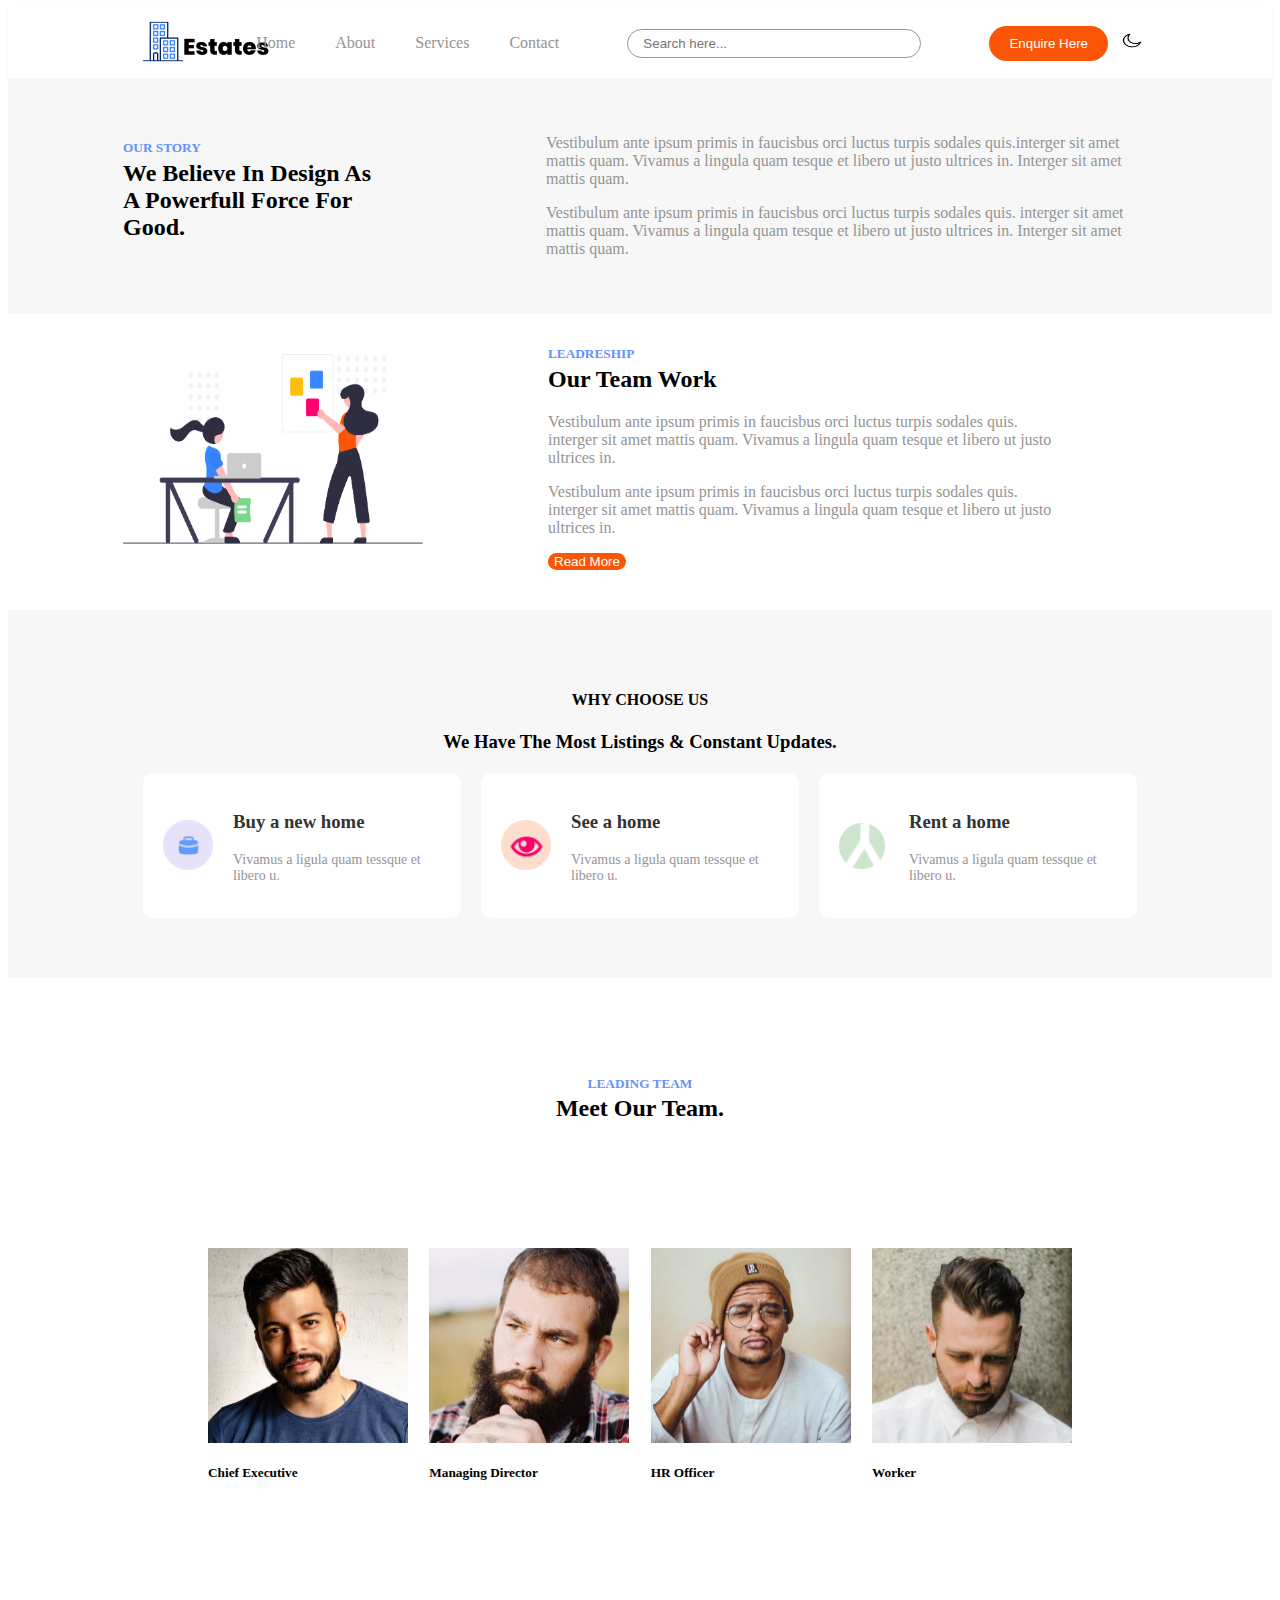
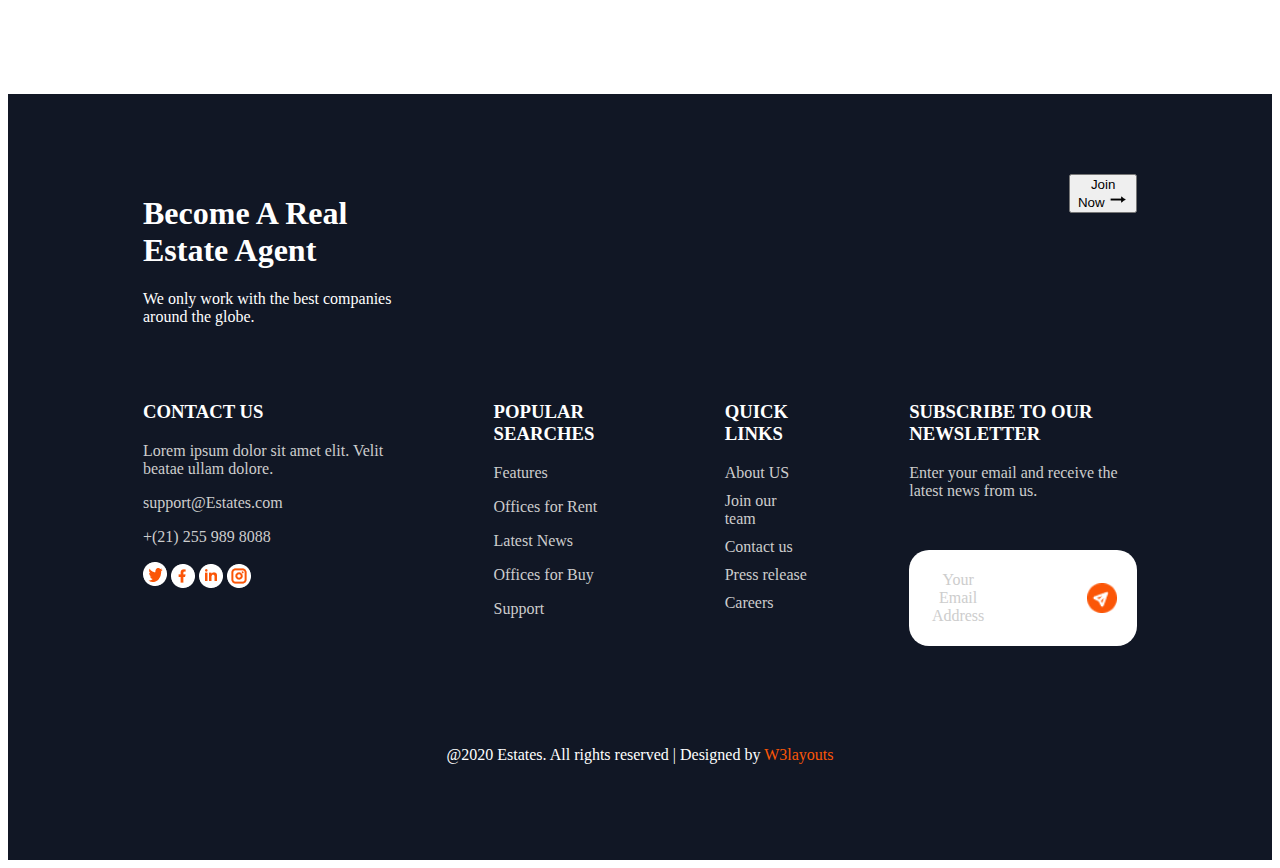
<file: about.html>
<html lang="en">
<head>
    <meta charset="UTF-8">
    <meta name="viewport" content="width=device-width, initial-scale=1.0">
    <title>Document</title>
    <link rel="stylesheet" href="assets/css/about.css">
</head>
<body>

    <!--Partie header-->
    <header>
        <div class="logo">
            <img src="assets/images/logo 3.png" alt="Logo">
        </div>
            
        <nav class="navbar">
            <a href="home.html">Home</a>
            <a href="about.html">About</a>
            <a href="services.html">Services</a>
            <a href="contact.html">Contact</a>
        </nav>

        <div class="search-bar">
            <input type="text" placeholder="Search here...">
        </div>
        <div class="icon">
            <button class="header-button">Enquire Here </button>
            <img src="assets/images/dark mode.png" alt="Icon">
        </div>
</header>
    
    <!--SECTION OUR STORY-->

   <div class="containerS1"> <!-- section avec classe pour apporter les spécifications au titre et texte suivants-->
     <div class="M1">
         <h5>OUR STORY</h5> <!--1er titre -->
         <h2>We Believe In Design As <br> A Powerfull Force For <br> Good.</h2> <!--Second titre-->
     </div>
      
     <div class="M2">
         <p>Vestibulum ante ipsum primis in faucisbus orci luctus turpis sodales quis.interger sit amet <br> 
         mattis quam. Vivamus a lingula quam tesque et libero ut justo ultrices in. Interger sit amet
         <br>mattis quam.</p>   
         <p>Vestibulum ante ipsum primis in faucisbus orci luctus turpis sodales quis. interger sit amet <br> mattis quam. Vivamus a lingula quam tesque et libero ut justo ultrices in. Interger sit amet <br>mattis quam.</p>
     </div> 
   </div>
<!--  SECTION LEADRESHIP-->
<div class="containerS2">
    <div>
        <img src="assets/images/4.png" alt="équipe" width="300px" height="190px">
    </div>
    
    <div class="M5">
         <h5 class="M3">LEADRESHIP</h5>
         <h2> Our Team Work</h2> 
           <div class="M4" >
              <p>Vestibulum ante ipsum primis in faucisbus orci luctus turpis sodales quis.<br> interger sit amet  
                mattis quam. Vivamus a lingula quam tesque et libero ut justo <br> ultrices in.</p>
              <p>Vestibulum ante ipsum primis in faucisbus orci luctus turpis sodales quis.<br> interger sit amet  
                mattis quam. Vivamus a lingula quam tesque et libero ut justo <br> ultrices in. </p>
                <button class="M6"> Read More</button>
           </div> 
    </div>
    
   
</div>

<section class="section6">  <!--Debut de la section 6-->
    <div class="titre5">
        <h4 class="t1">WHY CHOOSE US</h4>
        <h3 class="t2">We Have The Most Listings & Constant Updates.</h3>
    </div>

    <div class="horizontal-cards-container">
        <div class="horizontal-card">
            <img src="assets/images/Group 28.png" alt="Icon 1" class="card-icon">
            <div class="card-content">
                <h3 class="card-title">Buy a new home</h3>
                <p class="card-text">Vivamus a ligula quam tessque et libero u.</p>
            </div>
        </div>
        <div class="horizontal-card">
            <img src="assets/images/Group 29.png" alt="Icon 2" class="card-icon">
            <div class="card-content">
                <h3 class="card-title">See a home</h3>
                <p class="card-text">Vivamus a ligula quam tessque et libero u.</p>
            </div>
        </div>
        <div class="horizontal-card">
            <img src="assets/images/Group 30.png" alt="Icon 3" class="card-icon">
            <div class="card-content">
                <h3 class="card-title">Rent a home</h3>
                <p class="card-text">Vivamus a ligula quam tessque et libero u.</p>
            </div>
        </div>
    </div>
 </section>   <!--Fin de la section 6-->

<!--  SECTION LEADING TEAM-->

<div class="containerS3">
    <div class="M7">
        <h5 class="M8">LEADING TEAM</h5>
        <h2>Meet Our Team.</h2>
    </div>

</div>
<div class="M9">
    <div>
        <img src="assets/images/team1.jpg" alt="team1"width="200px" height="195px">
        <h5>Chief Executive</h5>
    </div>
    <div>
        <img src="assets/images/team2.jpg" alt="team2" width="200px" height="195px">
        <h5>Managing Director</h5>
    </div>
    <div>
        <img src="assets/images/team3.jpg" alt="team3"width="200px" height="195px">
        <h5>HR Officer</h5>
    </div>
    <div>
        <img src="assets/images/team4.jpg" alt="team4"width="200px" height="195px">
        <h5>Worker</h5>
    </div>
</div>

<!--Pied de page footer-->
<footer class="footer">
    <div class="footer1">
        <div class="text-footer">
            <h1>Become A Real Estate Agent</h1>
            <p>We only work with the best companies around the globe.</p>
        </div>
        <div class="button-footer">
            <button class="custom-button1">
                Join Now
                <img src="assets/images/arrow right.png" alt="Icon 1">
            </button>
        </div>
    </div>

    <div class="footer2">
        <div class="contact-us">
            <h3>CONTACT US</h3>
            <p>Lorem ipsum dolor sit amet elit. Velit beatae ullam dolore.</p>
            <p>support@Estates.com</p>
            <p>+(21) 255 989 8088</p>
            <div class="reseaux-social">
                <img src="assets/images/twitter.png" alt="Twitter">
                <img src="assets/images/facebook.png" alt="Facebookr">
                <img src="assets/images/linkedin.png" alt="Linkedin">
                <img src="assets/images/instagramme.png" alt="Instagram">
            </div>
        </div>
        <div class="popular-searches">
            <h3>POPULAR SEARCHES</h3>
            <p>Features</p>
            <p>Offices for Rent</p>
            <p>Latest News</p>
            <p>Offices for Buy</p>
            <p>Support</p>
        </div>
        <div class="quick-links">
            <h3>QUICK LINKS</h3>
            <ul>
                <li><a href="#">About US</a></li>
                <li><a href="#">Join our team</a></li>
                <li><a href="contact.html">Contact us</a></li> 
                <li><a href="#">Press release</a></li>
                <li><a href="#">Careers</a></li>
            </ul>
        </div>
        <div class="newsletter">
            <h3>SUBSCRIBE TO OUR NEWSLETTER</h3>
            <p>Enter your email and receive the latest news from us.</p>

            <div class="rounded-block">
                <p class="block-text">Your Email Address</p>
                <img src="assets/images/Group 31.png" alt="Icon" class="block-icon">
            </div>
        </div>
    </div>
    <div class="all-rights">
        <p>@2020 Estates. All rights reserved | Designed by <span class="nom-couleur">W3layouts</span></p>
    </div>
</footer>

</body>
</html>
</file>
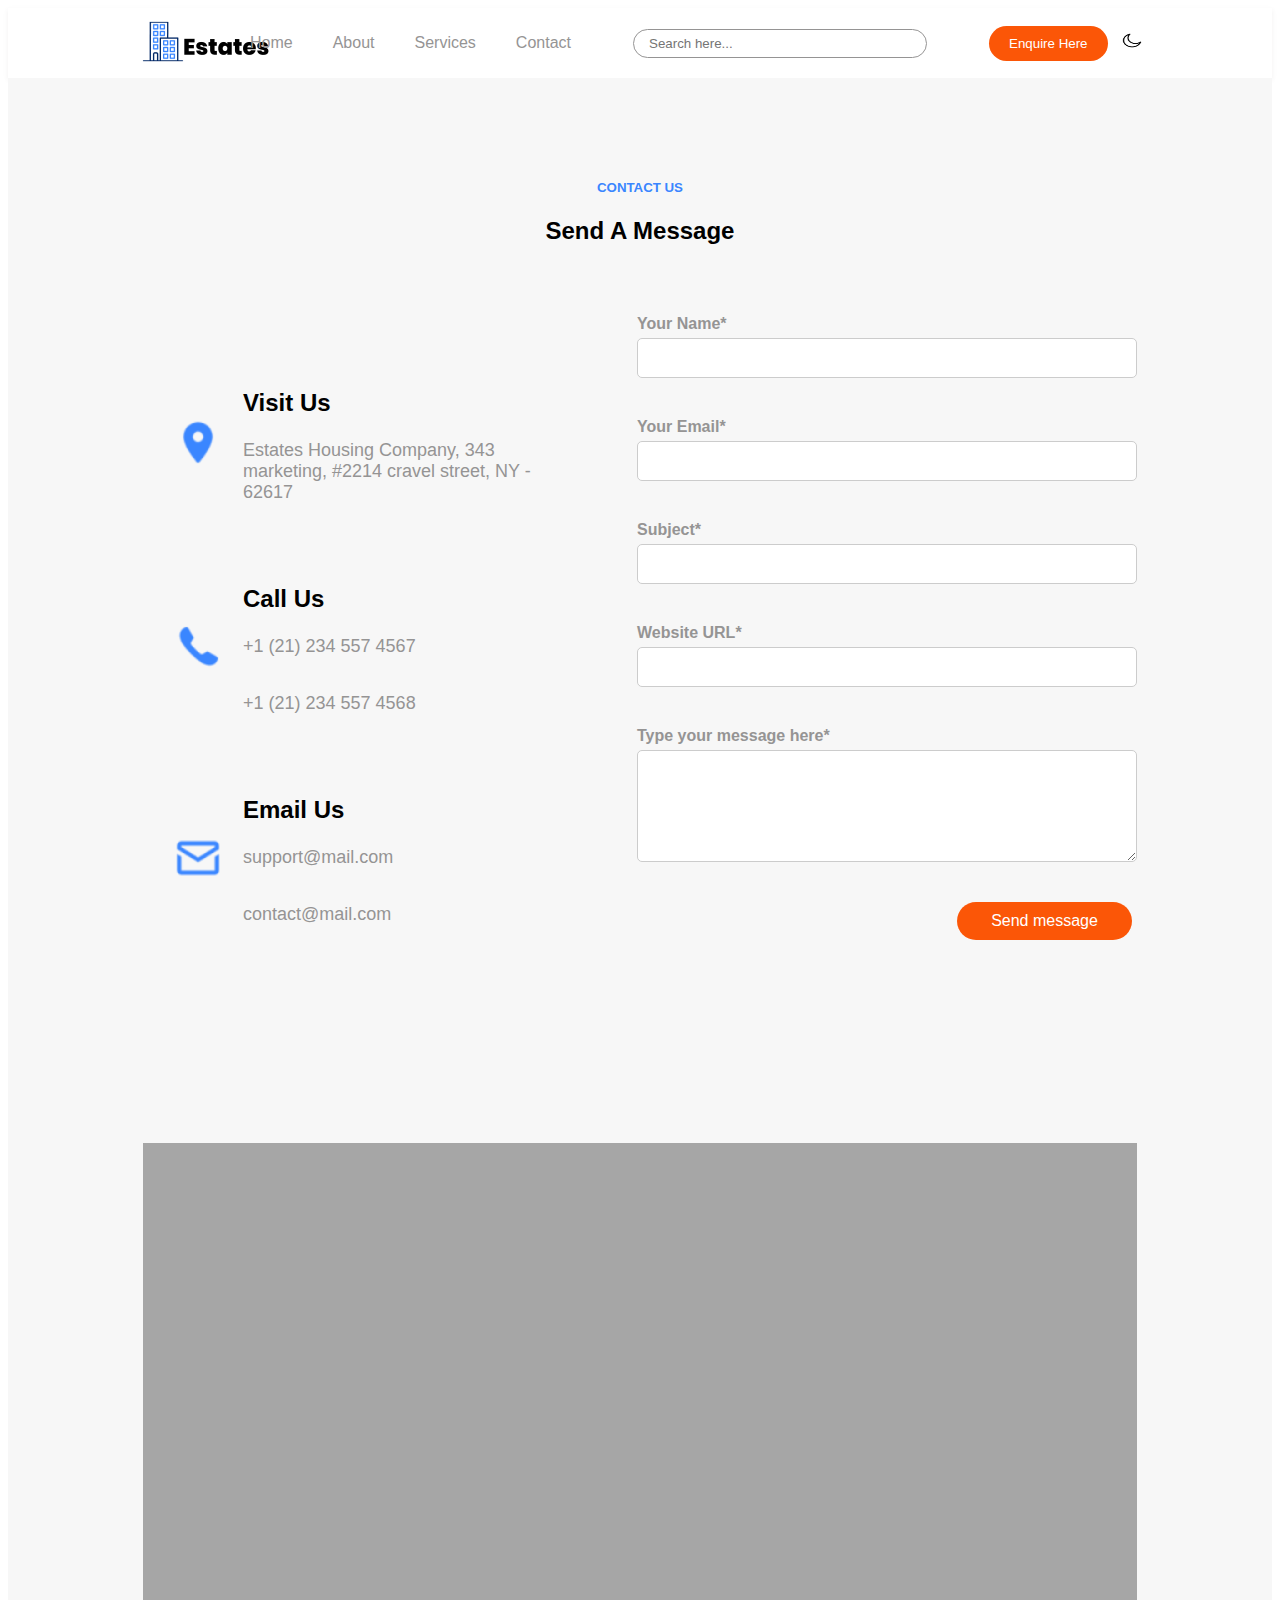
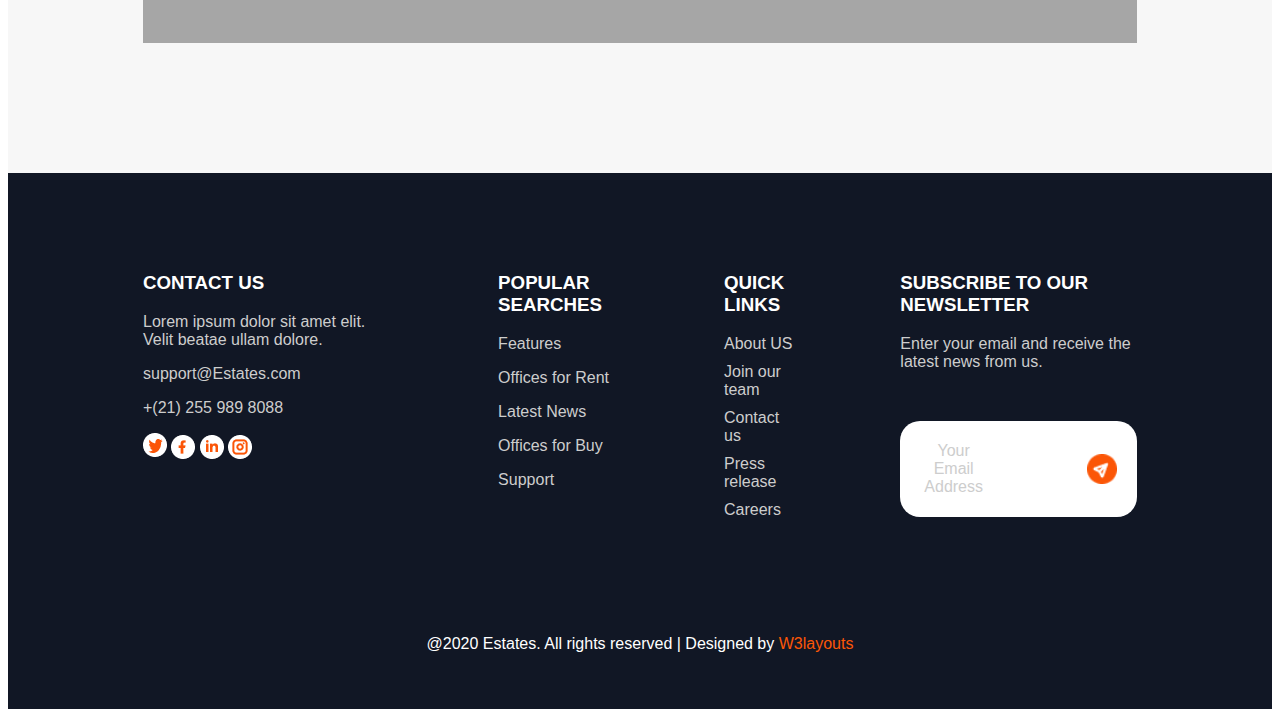
<file: contact.html>
<!DOCTYPE html>
<html lang="en">
<head>
    <meta charset="UTF-8">
    <meta name="viewport" content="width=device-width, initial-scale=1.0">
    <link rel="stylesheet" href="assets/css/contact.css">
    <title>Page contact</title>
</head>
<body>
    <!--Partie header-->
    <header>
        <div class="logo">
            <img src="assets/images/logo 3.png" alt="Logo">
        </div>
            
        <nav class="navbar">
            <a href="home.html">Home</a>
            <a href="about.html">About</a>
            <a href="services.html">Services</a>
            <a href="contact.html">Contact</a>
        </nav>

        <div class="search-bar">
            <input type="text" placeholder="Search here...">
        </div>
        <div class="icon">
            <button class="header-button">Enquire Here </button>
            <img src="assets/images/dark mode.png" alt="Icon">
        </div>
    </header>

    <!--Contenu principal (b0dy)-->
    <main>
        <section class="section1">
            <div>
                <div class="c1titre">
                    <h5 class="c1">CONTACT US</h5>
                    <h2 class="c2">Send A Message</h2>
                </div>
            </div>
            <div class="contact-message">
                <div class="contact">
                    <div class="vertical-container">
                        <div class="container">
                            <img src="assets/images/Location.png" alt="Icon 1" class="container-icon">
                            <div class="container-content">
                                <h3 class="container-title">Visit Us</h3>
                                <p class="container-text">Estates Housing Company, 343 marketing, #2214 cravel street, NY - 62617</p>
                            </div>
                        </div>
                        <div class="container">
                            <img src="assets/images/Phone.png" alt="Icon 2" class="container-icon">
                            <div class="container-content">
                                <h3 class="container-title">Call Us</h3>
                                <p class="container-text">+1 (21) 234 557 4567</p>
                                <p class="container-text">+1 (21) 234 557 4568</p>
                            </div>
                        </div>
                        <div class="container">
                            <img src="assets/images/Mail.png" alt="Icon 3" class="container-icon">
                            <div class="container-content">
                                <h3 class="container-title">Email Us</h3>
                                <p class="container-text">support@mail.com</p>
                                <p class="container-text">contact@mail.com</p>
                            </div>
                        </div>
                    </div>
                </div>
                <div class="message">
                    <form class="contact-form">
                        <div class="form-group">
                            <label for="name">Your Name*</label>
                            <input type="text" id="name" name="name" required>
                        </div>
                        <div class="form-group">
                            <label for="email">Your Email*</label>
                            <input type="email" id="email" name="email" required>
                        </div>
                        <div class="form-group">
                            <label for="subject">Subject*</label>
                            <input type="text" id="subject" name="subject" required>
                        </div>
                        <div class="form-group">
                            <label for="website">Website URL*</label>
                            <input type="url" id="website" name="website">
                        </div>
                        <div class="form-group">
                            <label for="message">Type your message here*</label>
                            <textarea id="message" name="message" rows="5" required></textarea>
                        </div>
                        <button type="submit" class="submit-button">Send message</button>
                    </form>   
                </div>
            </div>

            <div class="rectangle"></div>
        </section>

        <!--Pied de page footer-->
    <footer class="footer">
        
        <div class="footer2">
            <div class="contact-us">
                <h3>CONTACT US</h3>
                <p>Lorem ipsum dolor sit amet elit. Velit beatae ullam dolore.</p>
                <p>support@Estates.com</p>
                <p>+(21) 255 989 8088</p>
                <div class="reseaux-social">
                    <img src="assets/images/twitter.png" alt="Twitter">
                    <img src="assets/images/facebook.png" alt="Facebookr">
                    <img src="assets/images/linkedin.png" alt="Linkedin">
                    <img src="assets/images/instagramme.png" alt="Instagram">
                </div>
            </div>
            <div class="popular-searches">
                <h3>POPULAR SEARCHES</h3>
                <p>Features</p>
                <p>Offices for Rent</p>
                <p>Latest News</p>
                <p>Offices for Buy</p>
                <p>Support</p>
            </div>
            <div class="quick-links">
                <h3>QUICK LINKS</h3>
                <ul>
                    <li><a href="#">About US</a></li>
                    <li><a href="#">Join our team</a></li>
                    <li><a href="#">Contact us</a></li> 
                    <li><a href="#">Press release</a></li>
                    <li><a href="#">Careers</a></li>
                </ul>
            </div>
            <div class="newsletter">
                <h3>SUBSCRIBE TO OUR NEWSLETTER</h3>
                <p>Enter your email and receive the latest news from us.</p>

                <div class="rounded-block">
                    <p class="block-text">Your Email Address</p>
                    <img src="assets/images/Group 31.png" alt="Icon" class="block-icon">
                </div>
            </div>
        </div>
        <div class="all-rights">
            <p>@2020 Estates. All rights reserved | Designed by <span class="nom-couleur">W3layouts</span></p>
        </div>
    </footer>
    </main>
    
</body>
</html>
</file>
<file: assets/css/about.css>
header{
    display: flex;
    align-items: center;
    justify-content: space-between;
    padding: 10px 130px;
    background-color: #ffffff;
    box-shadow: 0 2px 5px rgba(188, 185, 185, 0.2);
}
.logo{
    height: 50px;
    width: 50px;
}
.navbar{
    display: flex;
    gap: 40px;
}
.navbar a{
    text-decoration: none;
    color: #959494;
}
.navbar a:hover{
    color: #fb5607;
}
.search-bar input {
    padding: 6px;
    padding-left: 15px;
    padding-right: 100px;
    border: 1px solid #959494;
    border-radius: 20px;
}
.header-button {
    padding: 10px 20px;
    margin-right: 10px;
    background-color: #fb5607;
    color: #ffffff;
    border: none;
    border-radius: 20px;
}
.header-button:hover {
    background-color: #ff7b25;
}

.icon img{
    height: 15px;
    width: 20px;
}



/* SECTION OUR STORY = modification*/ 
.containerS1{
    background-color: #f7f7f7; /* couleur de l'arrière plan*/ 
    display: flex; /* mettre les éléments l'un à coté de l'autre*/ 
    gap: 125px; /*mettre 2 éléments l'un à coté de l'autre*/ 
    padding: 40px 115px; /*espace entre la bordure et le contenu*/ 
}
.M2{
    padding-left: 50PX;/*espace entre la bordure et le contenu à gauche*/ 
}
.M1 h5{
    color: #6492fe; /* la couleur de texte*/ 
    margin-bottom: -16px; /* reduit l'espace vers le bas entre 2 éléments*/ 
}
.M2{
    color: #959494; /* couleur du texte*/ 
}
/* SECTION LEADRESHIP*/
    .containerS2{
    background-color: white; /* SECTION OUR STORY = modification*/ 
    display: flex; /* SECTION OUR STORY = modification*/ 
    gap: 125px;  /* SECTION OUR STORY = modification*/ 
    padding: 40px 115px;  /* SECTION OUR STORY = modification*/ 
}
.M3{
    color: #6492fe;  /* SECTION OUR STORY = modification*/ 
    margin-bottom: -16px; /* reduit l'espace vers le bas entre 2 éléments*/ 
}
.M4{
    color: #959494;  /* SECTION OUR STORY = modification*/ 
}
.M5{
    margin-top: -30px; /* reduit l'espace vers le haut entre 2 éléments*/ 
}
.M6{
    background-color:#FB5607; /* SECTION OUR STORY = modification*/ 
    color: white; /* SECTION OUR STORY = modification*/ 
    border: none; /* mettre les bordures (ici c'est utilisé pour ne pas mettre les bordures*/ 
    border-radius: 50px; /* arrondis les bordures*/ 
    align-items: center; /*centrer le texte*/ 
}


/* Debut de la section 6*/
.section6{
    background-color: #F7F7F7;
    padding: 60px 135px;
}
.titre5{
    text-align: center;
}

.horizontal-cards-container {
    display: flex;
    gap: 20px;
    justify-content: center;
    margin-top: 20px;
}

.horizontal-card {
    display: flex;
    align-items: center;
    padding: 20px;
    border-radius: 10px;
    background-color: #fff;
    width: 300px;
}

.card-icon {
    height: 50px;
    width: 50px;
    margin-right: 20px;
}

.card-content {
    display: flex;
    flex-direction: column;
}

.card-title {
    font-size: 18px bold;
    margin-bottom: 5px;
    color: #333;
}

.card-text {
    font-size: 14px;
    color: #959494;
}

/*Fin de la section 6*/

/*SECTION LEADING TEAM */
.containerS3{
    background-color: white; /* SECTION OUR STORY = modification*/ 
    padding: 40px 115px; /* SECTION OUR STORY = modification*/ 
    position: relative;  /*position absolue du texte*/ 
    top: 80px; /*position vers le haut*/ 
}
.M7{
    position: absolute; /* SECTION OUR STORY = modification*/ 
    left: 50%; /* SECTION OUR STORY = modification*/ 
    transform: translate(-50%, -50%);  /* permet de deplacer l'élément de 50% de sa propre largeur et hateur, ce qui permet de centrer parfaitement*/ 
    text-align: center; /* SECTION OUR STORY = modification*/ 
}
.M8{
    color:#6492fe; /* SECTION OUR STORY = modification*/ 
    margin-bottom: -17px; /* SECTION OUR STORY = modification*/ 
    
}
.M9{
    display: flex; /* SECTION OUR STORY = modification*/ 
    justify-content: space-between; /* SECTION OUR STORY = modification*/ 
    padding: 10px 20px; /* SECTION OUR STORY = modification*/ 
    margin: 180px; /* */ 
}


/*Debut du footer*/
.footer{
    background-color: #111725;
    padding: 80px 135px;
    
}
.footer1{
    display: flex;
    gap: 650px;
}
.text-footer{
    color: #FFFFFF;
}
.button-footer img{
    height: 15px;
    width: 20px;
}
.footer2{
    display: flex;
    gap: 100px;
    margin-top: 40px;
}
.contact-us{
    color: #FFFFFF;
}
.contact-us p{
    color: #cdcdcd;
}
.popular-searches{
    color: #ffffff;
}

.popular-searches p{
    color: #cdcdcd;
}
.quick-links{
    color: #FFFFFF;
    
}
.quick-links a{
    text-decoration: none;
    color: #FFFFFF;  
}
.quick-links li {
    margin-bottom: 10px;
}
.quick-links a{
    color: #cdcdcd;
}
.quick-links ul {
    list-style-type: none;
    padding: 0;
}
.newsletter{
    color: #FFFFFF;
}
.newsletter p{
    color: #cdcdcd;
}
.rounded-block{
    background-color: #ffffff;
    padding: 5px 20px;
    border-radius: 20px;
    color: #FFFFFF;
    margin-top: 50px;
    text-align: center;
    display: flex;
    gap: 100px;
    align-items: center;
}
.rounded-block img{
    height: 30px;
    width: 30px;
    
}
.all-rights{
    color: #FFFFFF;
    margin-top: 100px;
    text-align: center;
}
.nom-couleur{
    color:#fb5607 ;
}
</file>
<file: assets/css/contact.css>
body{
    font-family: Arial, Helvetica, sans-serif;
}
header{
    display: flex;
    align-items: center;
    justify-content: space-between;
    padding: 10px 130px;
    background-color: #ffffff;
    box-shadow: 0 2px 5px rgba(188, 185, 185, 0.2);
}
.logo{
    height: 50px;
    width: 50px;
}
.navbar{
    display: flex;
    gap: 40px;
}
.navbar a{
    text-decoration: none;
    color: #959494;
}
.navbar a:hover{
    color: #fb5607;
}
.search-bar input {
    padding: 6px;
    padding-left: 15px;
    padding-right: 100px;
    border: 1px solid #959494;
    border-radius: 20px;
}
.header-button {
    padding: 10px 20px;
    margin-right: 10px;
    background-color: #fb5607;
    color: #ffffff;
    border: none;
    border-radius: 20px;
}
.header-button:hover {
    background-color: #ff7b25;
}

.icon img{
    height: 15px;
    width: 20px;
}
/* Debut de laSection 1 */

.section1{
    background-color: #F7F7F7;
    padding: 30px 135px;
}
.c1titre{
    margin:0px 135px;
    padding-top: 50px;
    text-align: center;
}
.c1{
    color: #3A86FF;
}
.contact-message{
    display: flex;
    gap: 60px;
    padding-top: 50px;
    padding-bottom: 50px;
}

.contact-form {
    display: flex;
    flex-direction: column;
    gap: 40px;
}

.form-group {
    display: flex;
    flex-direction: column;
    width: 500px;
}

.form-group label {
    margin-bottom: 5px;
    font-weight: bold;
    color: #959494;
}

.form-group input,
.form-group textarea {
    padding: 10px;
    border: 1px solid #ccc;
    border-radius: 5px;
    font-size: 16px;
}

.submit-button {
    padding: 10px 20px;
    border: none;
    border-radius: 20px;
    background-color: #fb5607;
    color: #ffffff;
    font-size: 16px;
    cursor: pointer;
    transition: background-color 0.3s;
    width: 35%;
    margin-left: 320px;
}

.submit-button:hover {
    background-color: #ff7b25;
}

.vertical-container {
    display: flex;
    flex-direction: column;
    gap: 20px;
    max-width: 550px;
    margin: 20px auto;
    padding: 20px;
}

.container {
    display: flex;
    align-items: center;
    padding: 10px;
}

.container-icon {
    height: 50px;
    width: 50px;
    margin-right: 20px;
}

.container-content {
    display: flex;
    flex-direction: column;
}

.container-title {
    font-size: 24px;
    margin-bottom: 5px;
    color: #000000 bold;
}

.container-text {
    font-size: 18px;
    color: #959494;
}

.rectangle{
    background-color: #a6a6a6;
    padding: 100px 120px;
    height: 300px;
    margin-top: 100px;
    margin-bottom: 100px;
}

/*Debut du footer*/
.footer{
    background-color: #111725;
    padding: 40px 135px;
}
.footer2{
    display: flex;
    gap: 100px;
    margin-top: 40px;
}
.contact-us{
    color: #FFFFFF;
}
.contact-us p{
    color: #cdcdcd;
}
.popular-searches{
    color: #ffffff;
}

.popular-searches p{
    color: #cdcdcd;
}
.quick-links{
    color: #FFFFFF;
    
}
.quick-links a{
    text-decoration: none;
    color: #FFFFFF;  
}
.quick-links li {
    margin-bottom: 10px;
}
.quick-links a{
    color: #cdcdcd;
}
.quick-links ul {
    list-style-type: none;
    padding: 0;
}
.newsletter{
    color: #FFFFFF;
}
.newsletter p{
    color: #cdcdcd;
}
.rounded-block{
    background-color: #ffffff;
    padding: 5px 20px;
    border-radius: 20px;
    color: #FFFFFF;
    margin-top: 50px;
    text-align: center;
    display: flex;
    gap: 100px;
    align-items: center;
}
.rounded-block img{
    height: 30px;
    width: 30px;
    
}
.all-rights{
    color: #FFFFFF;
    margin-top: 100px;
    text-align: center;
}
.nom-couleur{
    color:#fb5607 ;
}
</file>
